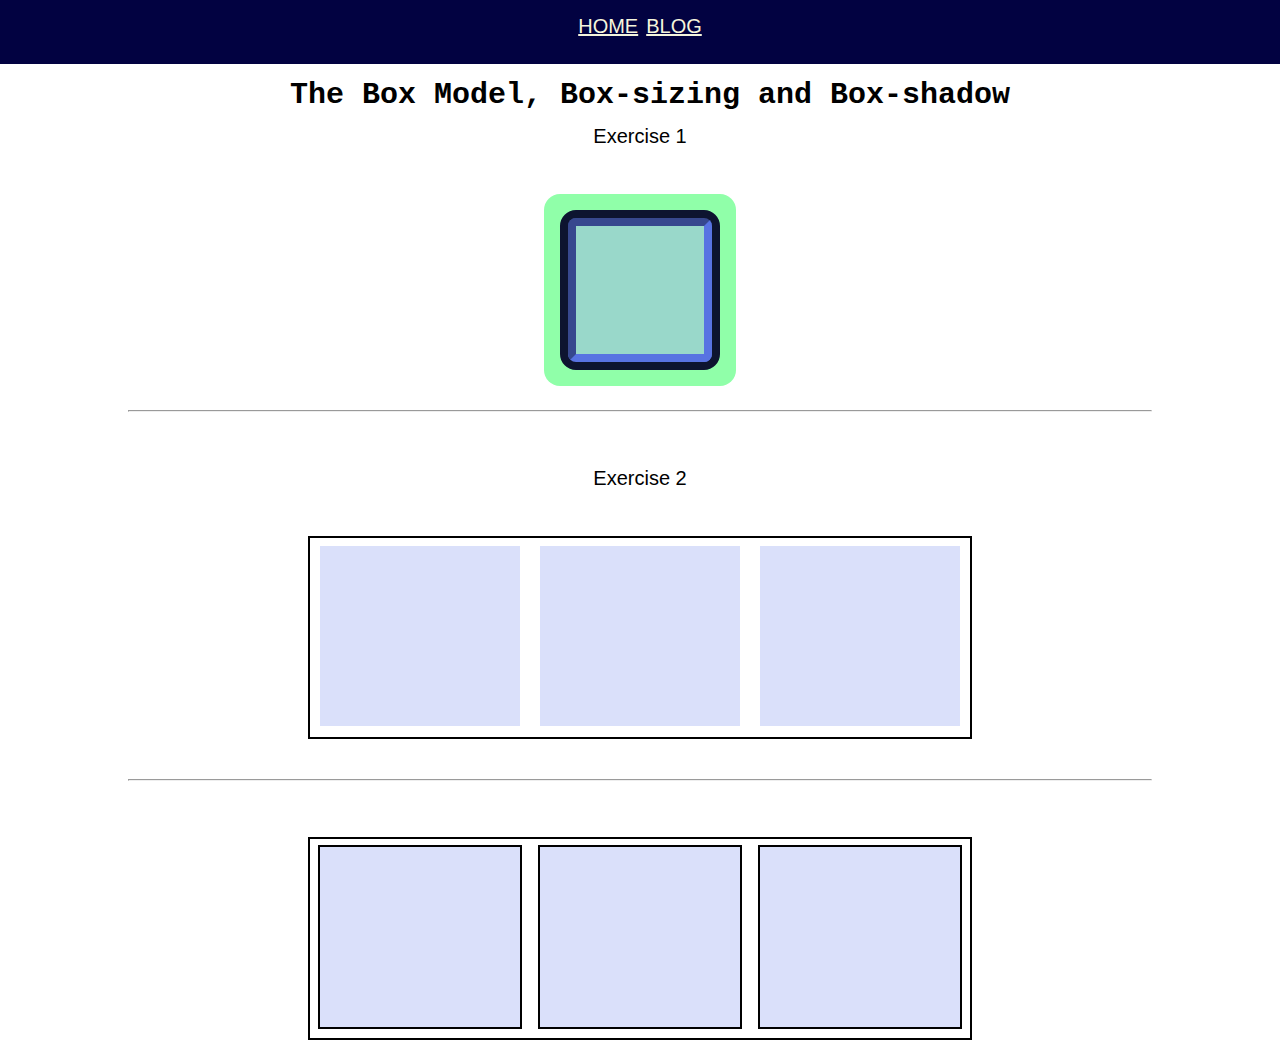
<file: index.html>
<html lang="en">
  <head>
    <meta charset="UTF-8" />
    <meta http-equiv="X-UA-Compatible" content="IE=edge" />
    <meta name="viewport" content="width=device-width, initial-scale=1.0" />
    <link rel="stylesheet" href="style.css" />
    <title>Document</title>
  </head>
  <body>
    <header class="header">
        <nav>
            <a href="#">HOME</a>&nbsp;
            <a href="blog.html">BLOG</a>
        </nav>
    </header>
    <br>
    <main>
        <h1 class="h1">The Box Model, Box-sizing and Box-shadow</h1>
        <br>
        <div class="main-div">
        <div class="first-row">
            <h2>Exercise 1</h2>
            <br/>
            <br/>
            <br/>
            <br/>
            <div class="box-with-shadow"></div>
        </div>
        <br/>
        <br/>
        <br/>

        <hr/>
        <br/>
        <br/>
        <br/>

        <div>
            <h2>Exercise 2</h2>
        </div>
        <br/>
        <br/>
        <br/>
        <div class="row-1">
            <div class="block-1"></div>
            <div class="block-1"></div>
            <div class="block-1"></div>
        </div>
        <br/>
        <br/>
        <br/>
        <hr/>
        <br/>
        <br/>
        <br/>
        <div class="row-2">
            <div class="block-2"></div>
            <div class="block-2"></div>
            <div class="block-2"></div>
        </div>
        </div>
    </main>
  </body>
</html>
</file>
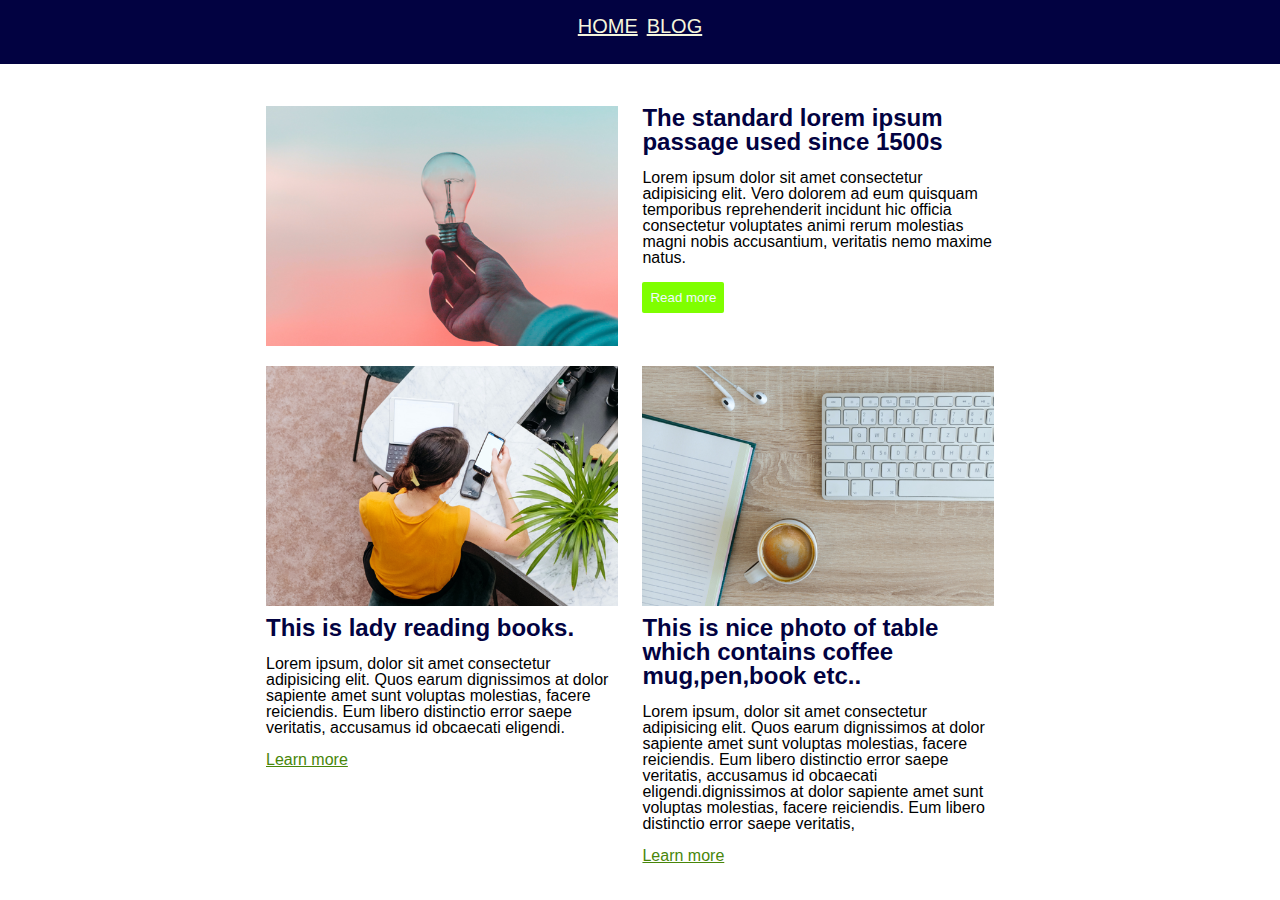
<file: blog.html>
<html lang="en">
  <head>
    <meta charset="UTF-8" />
    <meta http-equiv="X-UA-Compatible" content="IE=edge" />
    <meta name="viewport" content="width=device-width, initial-scale=1.0" />
    <link rel="stylesheet" href="blog.css" />
    <title>Document</title>
  </head>
  <body>
    <header class="header">
      <a href="index.html">HOME</a>&nbsp;
      <a href="#">BLOG</a>
    </header>
    <main>
    <div class="mainbody">
      <div class="row-1">
        <div class="block-1">
          <img src="bulb.png" alt="bulb" />
        </div>
        <div class="block-1">
          <h2>The standard lorem ipsum passage used since 1500s</h2>
          <p>
            Lorem ipsum dolor sit amet consectetur adipisicing elit. Vero
            dolorem ad eum quisquam temporibus reprehenderit incidunt hic
            officia consectetur voluptates animi rerum molestias magni nobis
            accusantium, veritatis nemo maxime natus.
          </p>
          <br>
          <button>Read more</button>
        </div>
      </div>
      <div class="row-2">
        <div class="block-2">
          <img src="woman.png" alt="lady" />
          <h2 class="h2-with-padding">This is lady reading books.</h2>
          <p>
            Lorem ipsum, dolor sit amet consectetur adipisicing elit. Quos earum
            dignissimos at dolor sapiente amet sunt voluptas molestias, facere
            reiciendis. Eum libero distinctio error saepe veritatis, accusamus
            id obcaecati eligendi.
          </p>
          <br />
          <a href="#">Learn more</a>
        </div>
        <div class="block-2">
          <img src="desk.png" alt="table" />
          <h2 class="h2-with-padding">
            This is nice photo of table which contains coffee mug,pen,book etc..
          </h2>
          <p>
            Lorem ipsum, dolor sit amet consectetur adipisicing elit. Quos earum
            dignissimos at dolor sapiente amet sunt voluptas molestias, facere
            reiciendis. Eum libero distinctio error saepe veritatis, accusamus
            id obcaecati eligendi.dignissimos at dolor sapiente amet sunt
            voluptas molestias, facere reiciendis. Eum libero distinctio error
            saepe veritatis,
          </p>
          <br />
          <a href="#">Learn more</a>
        </div>
      </div>
    </div>
    </main>
  </body>
</html>
</file>
<file: style.css>
/* http://meyerweb.com/eric/tools/css/reset/ 
   v2.0 | 20110126
   License: none (public domain)
*/

html,
body,
div,
span,
applet,
object,
iframe,
h1,
h2,
h3,
h4,
h5,
h6,
p,
blockquote,
pre,
a,
abbr,
acronym,
address,
big,
cite,
code,
del,
dfn,
em,
img,
ins,
kbd,
q,
s,
samp,
small,
strike,
strong,
sub,
sup,
tt,
var,
b,
u,
i,
center,
dl,
dt,
dd,
ol,
ul,
li,
fieldset,
form,
label,
legend,
table,
caption,
tbody,
tfoot,
thead,
tr,
th,
td,
article,
aside,
canvas,
details,
embed,
figure,
figcaption,
footer,
header,
hgroup,
menu,
nav,
output,
ruby,
section,
summary,
time,
mark,
audio,
video {
  margin: 0;
  padding: 0;
  border: 0;
  font-size: 100%;
  font: inherit;
  vertical-align: baseline;
}
/* HTML5 display-role reset for older browsers */
article,
aside,
details,
figcaption,
figure,
footer,
header,
hgroup,
menu,
nav,
section {
  display: block;
}
body {
  line-height: 1;
}
ol,
ul {
  list-style: none;
}
blockquote,
q {
  quotes: none;
}
blockquote:before,
blockquote:after,
q:before,
q:after {
  content: "";
  content: none;
}
table {
  border-collapse: collapse;
  border-spacing: 0;
}

/* Custome CSS rules */

.header {
  height: 2rem;
  background-color: rgb(2, 2, 65);
  text-align: center;
  padding: 1rem;
}

.header a {
  font-size: 20px;
  color: beige;
  font-family: 'Gill Sans', 'Gill Sans MT', Calibri, 'Trebuchet MS', sans-serif;

}

.main-div {
  width: 80%;
  margin:0  auto;
  text-align: center;
}

.first-row {
  margin:0  auto;
  display: inline-block;

}

.box-with-shadow {
  height: 8rem;
  width: 8rem;
  background-color: #99d8ca;
  outline: 0.5rem inset #5873e2;
  outline-offset: -1rem;
  box-shadow: 1rem 1rem #90ffa9, -1rem 1rem #90ffa9, 1rem -1rem #90ffa9,
    -1rem -1rem #90ffa9;
  border-radius: 10%;
  border: 1rem solid #0d1430;
}

.row-1 {
  width: 660px;
  border: 2px solid;
  display: inline-block;
}

.block-1 {
  height: 180px;
  width: 200px;
  background-color: rgba(218,224,250,255);
  display: inline-block;
  margin: 8px;
}

.row-2 {
  width: 660px;
  border: 2px solid;
  display: inline-block;
}

.block-2 {
  height: 180px;
  width: 200px;
  background-color: rgba(218,224,250,255);
  display: inline-block;
  margin: 6px;
  border: 2px solid;
}
h2 {
  font-size: 20px;
  font-family: 'Gill Sans', 'Gill Sans MT', Calibri, 'Trebuchet MS', sans-serif;
}
h1 {
    margin-left: 20px;
    font-size: 30px;
    text-align: center;
    font-family: 'Courier New', Courier, monospace;
    font-weight: bold;
}
</file>
<file: blog.css>
/* http://meyerweb.com/eric/tools/css/reset/ 
   v2.0 | 20110126
   License: none (public domain)
*/

html,
body,
div,
span,
applet,
object,
iframe,
h1,
h2,
h3,
h4,
h5,
h6,
p,
blockquote,
pre,
a,
abbr,
acronym,
address,
big,
cite,
code,
del,
dfn,
em,
img,
ins,
kbd,
q,
s,
samp,
small,
strike,
strong,
sub,
sup,
tt,
var,
b,
u,
i,
center,
dl,
dt,
dd,
ol,
ul,
li,
fieldset,
form,
label,
legend,
table,
caption,
tbody,
tfoot,
thead,
tr,
th,
td,
article,
aside,
canvas,
details,
embed,
figure,
figcaption,
footer,
header,
hgroup,
menu,
nav,
output,
ruby,
section,
summary,
time,
mark,
audio,
video {
  margin: 0;
  padding: 0;
  border: 0;
  font-size: 100%;
  font: inherit;
  vertical-align: baseline;
}
/* HTML5 display-role reset for older browsers */
article,
aside,
details,
figcaption,
figure,
footer,
header,
hgroup,
menu,
nav,
section {
  display: block;
}
body {
  line-height: 1;
  font-family: 'Gill Sans', 'Gill Sans MT', Calibri, 'Trebuchet MS', sans-serif;
}
ol,
ul {
  list-style: none;
}
blockquote,
q {
  quotes: none;
}
blockquote:before,
blockquote:after,
q:before,
q:after {
  content: "";
  content: none;
}
table {
  border-collapse: collapse;
  border-spacing: 0;
}

/* our css */

.header {
  height: 2rem;
  background-color: rgb(2, 2, 65);
  text-align: center;
  padding: 1rem;
}
.header a {
    font-size: 20px;
    color: beige;
    font-family: 'Gill Sans', 'Gill Sans MT', Calibri, 'Trebuchet MS', sans-serif;
  
  }

.header a {
  font-size: 20px;
  color: beige;
}

.mainbody {
  width: 80%;
  margin-top: 2rem;
  margin-left: 20%;
  margin-right: 20%;
}

.block-1 {
  height: 15rem;
  width: 22rem;
  margin: 10px;

  display: inline-block;
  vertical-align: top;
}

.block-2 {
  height: 30rem;
  width: 22rem;
  margin: 10px;
  vertical-align: top;
  display: inline-block;
}

img {
  height: 15rem;
  width: 22rem;
}

h2 {
  font-size: 1.5rem;
  font-weight: bolder;
  padding-bottom: 1rem;
  color: rgb(2, 2, 65);

}
.h2-with-padding {
    font-size: 1.5rem;
    font-weight: bolder;
    padding-bottom: 1rem;
    color: rgb(2, 2, 65);
    padding-top: 10px;
  }
button {
  background-color: chartreuse;
  border-radius: 2px;
  color: aliceblue;
  padding: 0.5rem;
  border: none;
}

.block-2 a {
  color: rgb(72, 134, 9);
}
</file>
